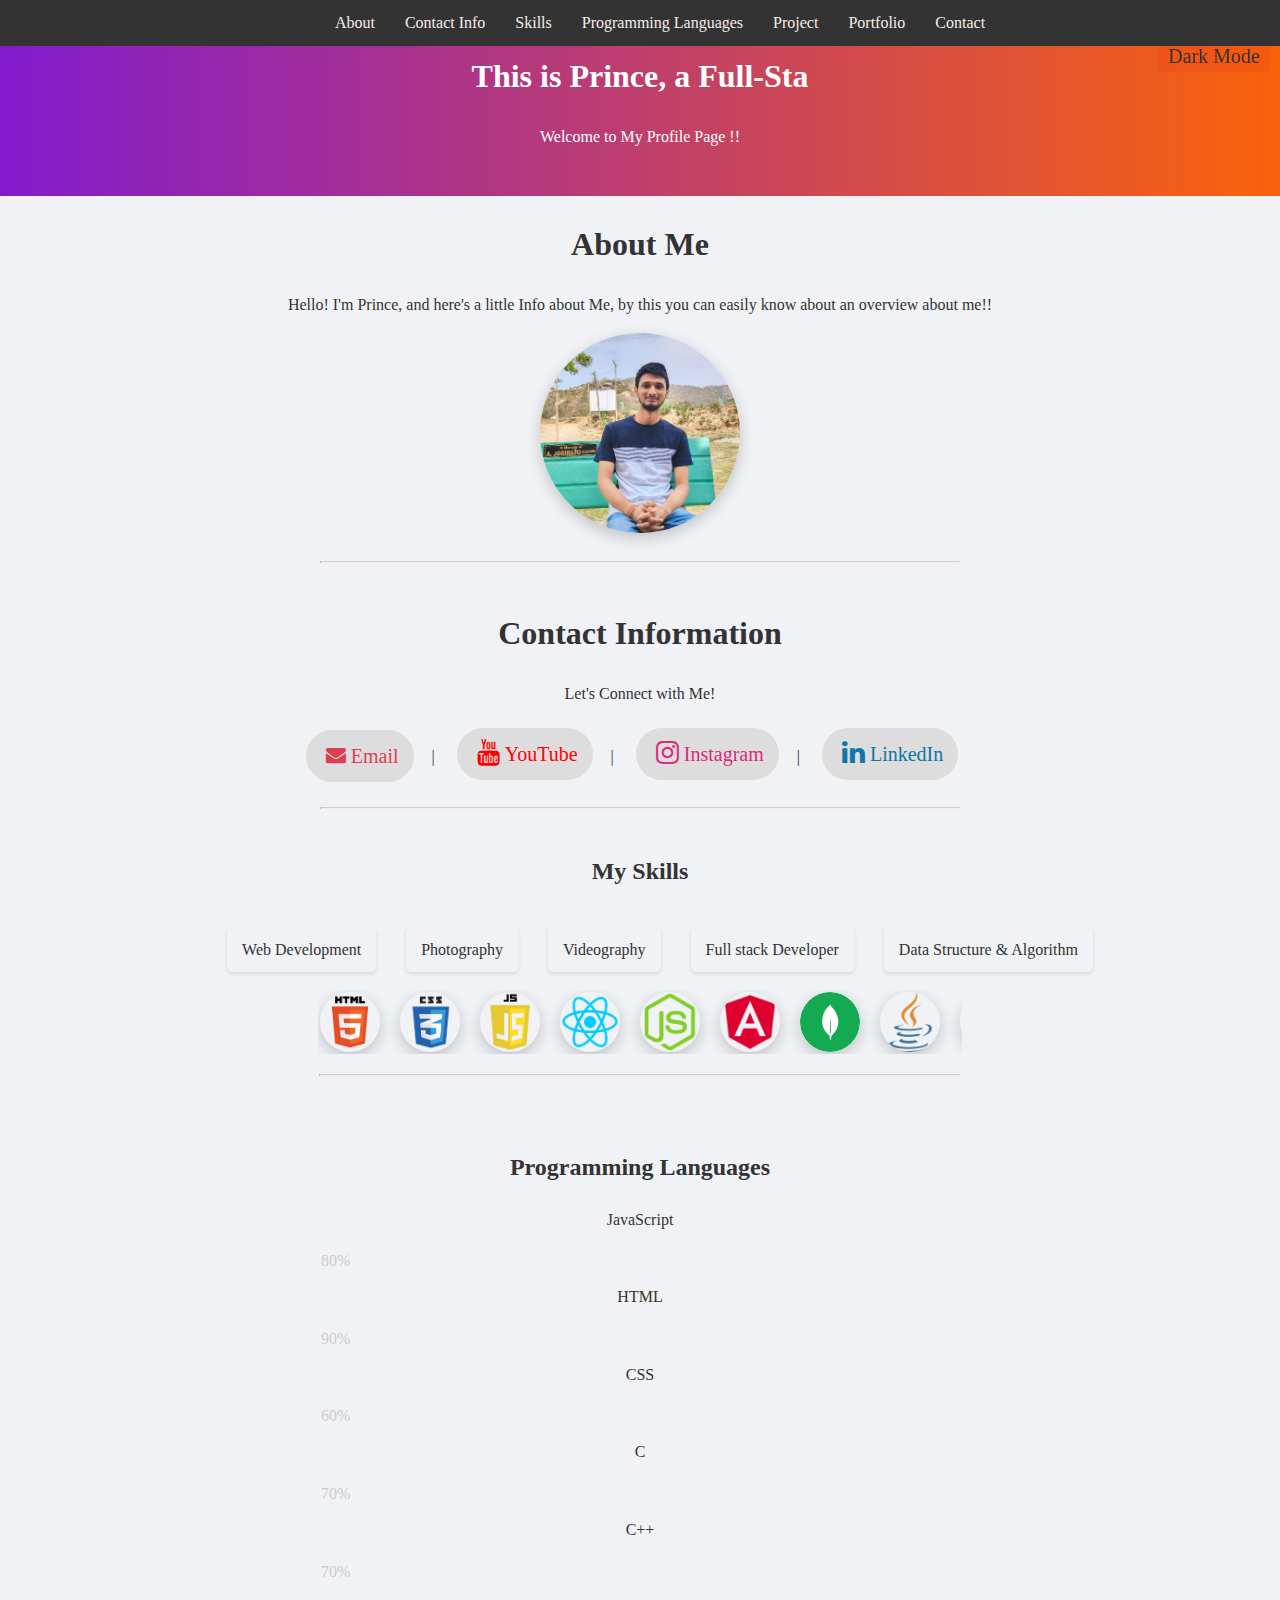
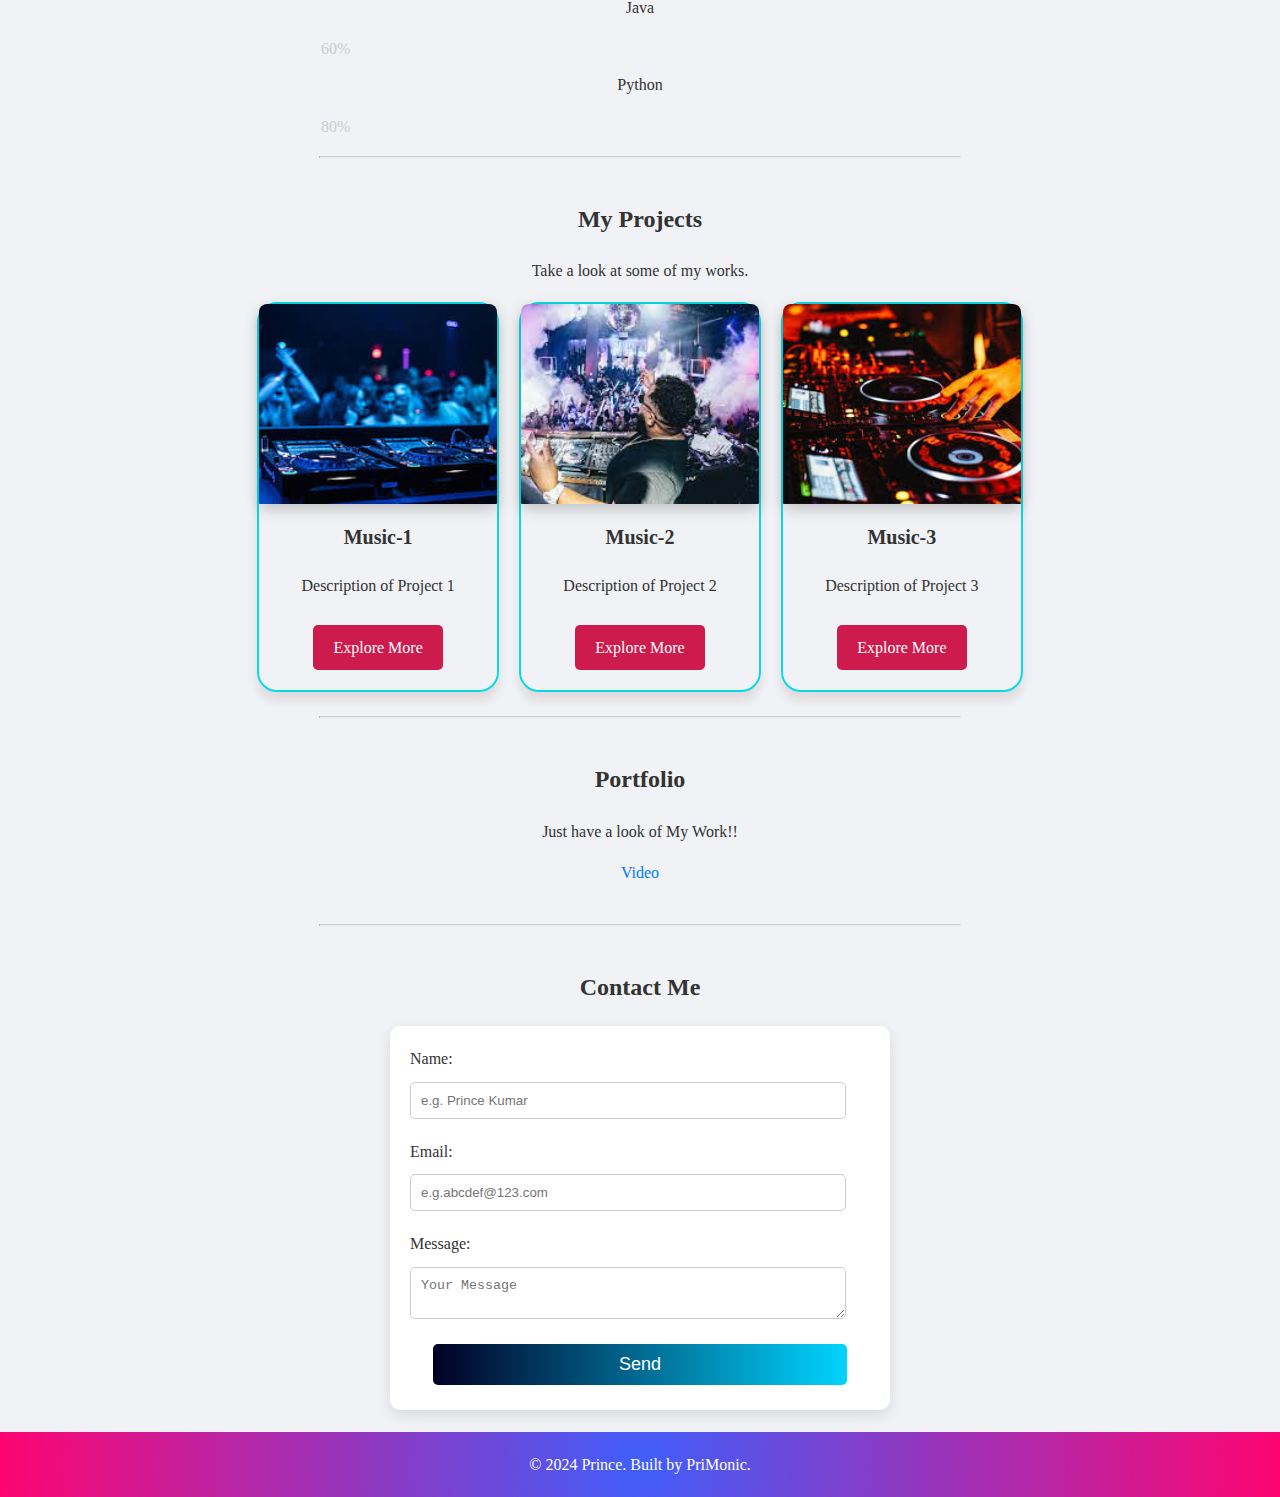
<file: index.html>
<!DOCTYPE html>
<html lang="en">
<head>
    <meta charset="UTF-8">
    <meta name="viewport" content="width=device-width, initial-scale=1.0">
    <title>Prince's Profile Page</title>
    <link rel="icon" type="image/x-icon" href="/assets/favicon.ico">
    <link href="https://fonts.googleapis.com/css2?family=Poppins:ital,wght@0,100;0,200;0,300;0,400;0,500;0,600;0,700;0,800;0,900;1,100;1,200;1,300;1,400;1,500;1,600;1,700;1,800;1,900&display=swap" rel="stylesheet">
    <link rel="stylesheet" href="https://cdnjs.cloudflare.com/ajax/libs/font-awesome/4.7.0/css/font-awesome.min.css">
    <link rel="stylesheet" href="style.css">
    <script src="script.js" defer></script>
</head>
<body>
    <nav class="nav-links">
        <ul>
            <li class="menu-btn"><a href="#about">About</a></li>
            <li class="menu-btn"><a href="#Contact-info">Contact Info</a></li>
            <li class="menu-btn"><a href="#skills">Skills</a></li>
            <li class="menu-btn"><a href="#programming-languages">Programming Languages</a></li>
            <li class="menu-btn"><a href="#pro">Project</a></li>
            <li class="menu-btn"><a href="#portfolio">Portfolio</a></li>
            <li class="menu-btn"><a href="#contact">Contact</a></li>
        </ul>
    </nav>
        <header>
            <h1>This is Prince, a<span class="about-me"></span></h1>
            <p>Welcome to My Profile Page !!</p>
        </header>
        <section id="#about">
            <h1>About Me</h1>
            <p>Hello! I'm Prince, and here's a little Info about Me, by this you can easily know about an overview about me!!</p>
            <img src="Prince.jpg" alt="Prince's Img" width="300px"><hr>
        </section>
        <section id="#Contact-info">
            <h1>Contact Information</h1>
            <p>Let's Connect with Me!</p>
            <p class="sm-handle"> 
                <a href="mailto:princekumar082078@gmail.com;" target="_blank" class="icon-link email-handle"><i class="fa fa-envelope"></i>Email</a>&nbsp;&nbsp;|&nbsp;&nbsp;
                <a href="https://youtube.com/@princerajsaini2713?si=NWpfgWs866Hf7yvc" target="_blank" class="icon-link yt-handle" rel="noopener noreferrer"><i class="fa fa-lg fa-youtube"></i>YouTube</a>&nbsp;&nbsp;|&nbsp;&nbsp;
                <a href="https://www.instagram.com/prince_saini27?igsh=YzVkODRmOTdmMw==" target="_blank" class="icon-link insta-handle" rel="noopener noreferrer"><i class="fa fa-lg fa-instagram"></i>Instagram</a>&nbsp;&nbsp;|&nbsp;&nbsp;
                <a href="https://www.linkedin.com/in/prince-kumar-4a6707288?utm_source=share&utm_campaign=share_via&utm_content=profile&utm_medium=android_app" target="_blank" class="icon-link linkedin-handle" rel="noopener noreferrer"><i class="fa fa-lg fa-linkedin"></i>LinkedIn</a>&nbsp;&nbsp;&nbsp;&nbsp;
                
            </p><hr>
        </section>
        <section  id="skills">
            <h2>My Skills</h2>
            <div class="skill-list">
                <ul class="skill-list">
                    <li class="skill">Web Development</li>
                    <li class="skill">Photography</li>
                    <li class="skill">Videography</li>
                    <li class="skill">Full stack Developer</li>
                    <li class="skill">Data Structure & Algorithm</li>

                </ul>
            </div>
        </section>

        <section class="horizontal-scroll">
            <div class="icon-container">
                <img src="icon/1.png" alt="Icon 1">
                <img src="icon/2.png" alt="Icon 2">
                <img src="icon/3.png" alt="Icon 3">
                <img src="icon/4.png" alt="Icon 4">
                <img src="icon/5.webp" alt="Icon 5">
                <img src="icon/6.webp" alt="Icon 6">
                <img src="icon/7.svg" alt="Icon 7">
                <img src="icon/8.png" alt="Icon 8">
                <img src="icon/9.webp" alt="Icon 9">
                <img src="icon/10.png" alt="Icon 10">
            </div>
        </section>
        <hr>
    
        <section id="programming-languages">
            <h2>Programming Languages</h2>
            <div class="skills">
                <p>JavaScript</p>
                <div class="progress-bar" data-progress="80">80%</div>
            </div>
            <div class="skills">
                <p>HTML</p>
                <div class="progress-bar" data-progress="90">90%</div>
            </div>
            <div class="skills">
                <p>CSS</p>
                <div class="progress-bar" data-progress="60">60%</div>
            </div>
            <div class="skills">
                <p>C</p>
                <div class="progress-bar" data-progress="70">70%</div>
            </div>
            <div class="skills">
                <p>C++</p>
                <div class="progress-bar" data-progress="70">70%</div>
            </div>
            <div class="skills">
                <p>Java</p>
                <div class="progress-bar" data-progress="60">60%</div>
            </div>
            <div class="skills">
                <p>Python</p>
                <div class="progress-bar" data-progress="80">80%</div>
            </div>
        </section>
        <hr>    
    
        <section id="pro">
            <h2>My Projects</h2>
            <p>Take a look at some of my works.</p>
            <section id="projects">
                <div class="project-thumbnail">
                    <div class="thumbnail-content">
                        <img src="img/1.jpg" alt="Project 1">
                        <h3>Music-1</h3>
                        <p>Description of Project 1</p>
                        <a href="project.html" class="btn">Explore More</a>
                    </div>
                </div>
                <div class="project-thumbnail">
                    <div class="thumbnail-content">
                        <img src="img/2.jpg" alt="Project 2">
                        <h3>Music-2</h3>
                        <p>Description of Project 2</p>
                        <a href="project2.html" class="btn">Explore More</a>
                    </div>
                </div>
                <div class="project-thumbnail">
                    <div class="thumbnail-content">
                        <img src="img/3.jpg" alt="Project 3">
                        <h3>Music-3</h3>
                        <p>Description of Project 3</p>
                        <a href="project3.html" class="btn">Explore More</a>
                    </div>
                </div>                        
        
                <!-- Repeat the above structure for each project -->
            </section>
            <!--<p><a href="6_project.html">Project 1</a> | <a href="https://www.pantechsolutions.net/deep-learning-based-food-calorie-estimation-method-in-dietary-assessment">Project 2</a></p>-->
        </section>
        <hr>
        <section id="portfolio">
            <h2>Portfolio</h2>
            <p>Just have a look of My Work!!</p>
            <p><a href="project.html">Video</a></p>
        </section><hr>
        <section id="contact">
            <h2>Contact Me</h2>
            <form>
                <div class="form-group">
                    <label for="name">Name:</label>
                    <input type="text" id="name" name="name" placeholder="e.g. Prince Kumar">
                </div>
                <div class="form-group">    
                    <label for="email">Email:</label>
                    <input type="email" id="email" name="email" placeholder="e.g.abcdef@123.com">
                </div>
                <div class="form-group">
                    <label for="message">Message:</label>
                    <textarea id="message" name="message" placeholder="Your Message"></textarea>
                </div>
                    <button type="submit">Send</button>
            </form>
        </section>
        <footer>
            <p>&copy; 2024 Prince. Built by PriMonic.</p>
        </footer>

         <div class="mode-toggle" id="mode-toggle">
            <span>Dark Mode</span>
        </div>
        <button id="scroll-to-top" title="Go to top"><i class="fas fa-arrow-to-bottom">TOP^</i></button>
        <script>
            function toggleMenu() {
                const navLinks = document.querySelector('.nav-links');
                navLinks.classList.toggle('active');
            }
        </script>

    </body>
</html>
</file>
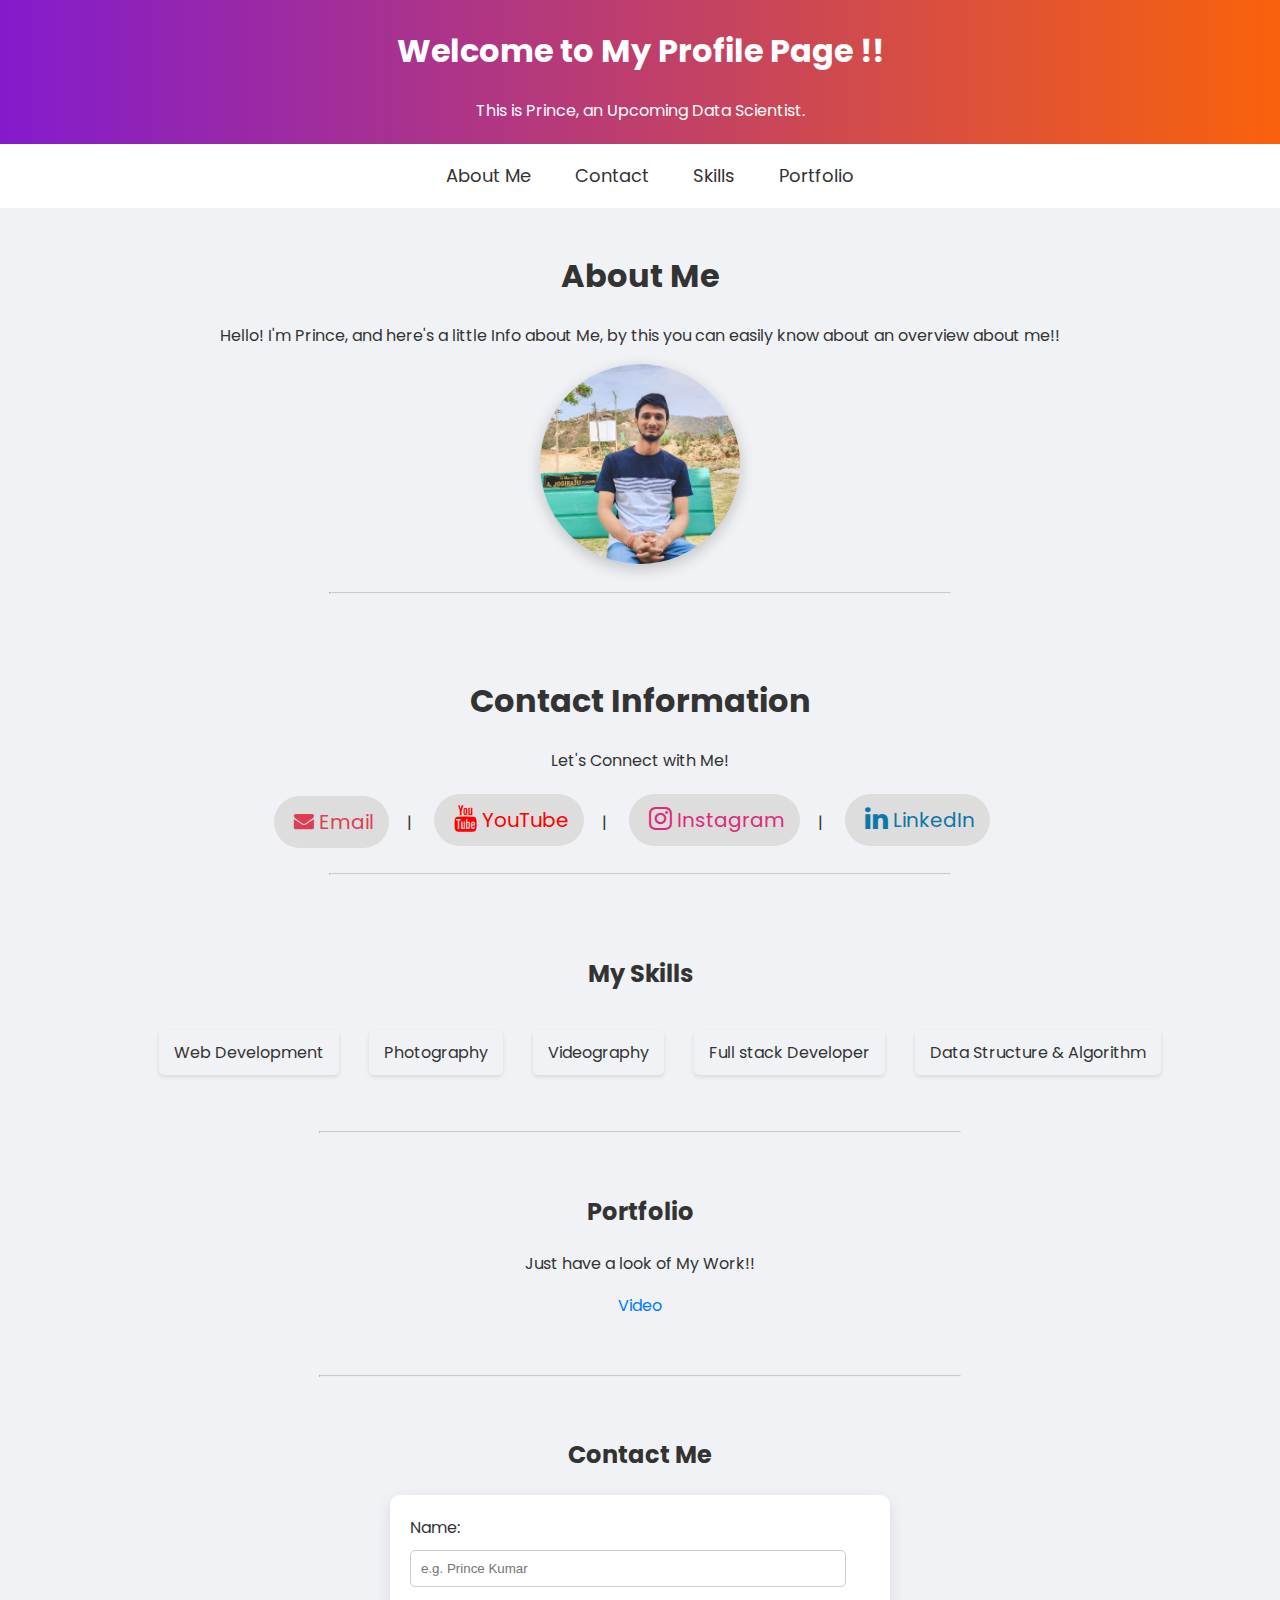
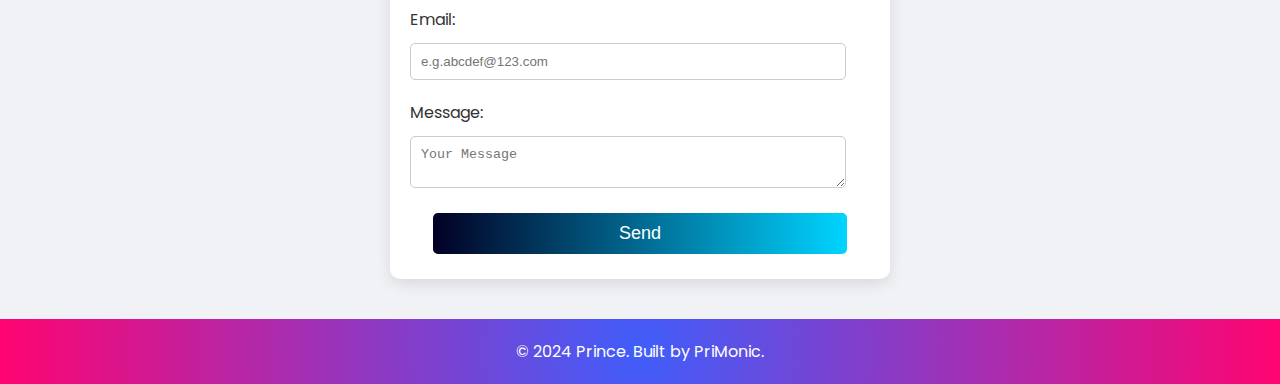
<file: new.html>
<!DOCTYPE html>
<html lang="en">
<head>
    <meta charset="UTF-8">
    <meta name="viewport" content="width=device-width, initial-scale=1.0">
    <title>Prince's Profile Page</title>
    <link rel="icon" type="image/x-icon" href="/assets/favicon.ico">
    <link href="https://fonts.googleapis.com/css2?family=Poppins:ital,wght@0,100;0,200;0,300;0,400;0,500;0,600;0,700;0,800;0,900;1,100;1,200;1,300;1,400;1,500;1,600;1,700;1,800;1,900&display=swap" rel="stylesheet">
    <link rel="stylesheet" href="https://cdnjs.cloudflare.com/ajax/libs/font-awesome/4.7.0/css/font-awesome.min.css">
    <link rel="stylesheet" href="style.css">
</head>
<body>
    <center>
        <header>
            <h1>Welcome to My Profile Page !!</h1>
            <p>This is Prince, an Upcoming Data Scientist.</p>
        </header>
        <nav>
            <div class="hamburger" onclick="toggleMenu()">
                &#9776; <!-- Triple line icon -->
            </div>
            <div class="nav-links">
                <a href="#about">About Me</a>
                <a href="#contact">Contact</a>
                <a href="#skills">Skills</a>
                <a href="#portfolio">Portfolio</a>
            </div>
        </nav>
        <section id="about">
            <h1>About Me</h1>
            <p>Hello! I'm Prince, and here's a little Info about Me, by this you can easily know about an overview about me!!</p>
            <img src="Prince.jpg" alt="Prince's Img" width="300px"><hr>
        </section>
        <section id="contact">
            <h1>Contact Information</h1>
            <p>Let's Connect with Me!</p>
            <p class="sm-handle"> 
                <a href="mailto:princekumar082078@gmail.com;" target="_blank" class="icon-link email-handle"><i class="fa fa-envelope"></i>Email</a>&nbsp;&nbsp;|&nbsp;&nbsp;
                <a href="https://youtube.com/@princerajsaini2713?si=NWpfgWs866Hf7yvc" target="_blank" class="icon-link yt-handle" rel="noopener noreferrer"><i class="fa fa-lg fa-youtube"></i>YouTube</a>&nbsp;&nbsp;|&nbsp;&nbsp;
                <a href="https://www.instagram.com/prince_saini27?igsh=YzVkODRmOTdmMw==" target="_blank" class="icon-link insta-handle" rel="noopener noreferrer"><i class="fa fa-lg fa-instagram"></i>Instagram</a>&nbsp;&nbsp;|&nbsp;&nbsp;
                <a href="https://www.linkedin.com/in/prince-kumar-4a6707288?utm_source=share&utm_campaign=share_via&utm_content=profile&utm_medium=android_app" target="_blank" class="icon-link linkedin-handle" rel="noopener noreferrer"><i class="fa fa-lg fa-linkedin"></i>LinkedIn</a>&nbsp;&nbsp;&nbsp;&nbsp;
                
            </p><hr>
        </section>
        <section id="skills">
            <h2>My Skills</h2>
            <div class="skill-list">
                <ul class="skill-list">
                    <li class="skill">Web Development</li>
                    <li class="skill">Photography</li>
                    <li class="skill">Videography</li>
                    <li class="skill">Full stack Developer</li>
                    <li class="skill">Data Structure & Algorithm</li>

                </ul>
            </div>
        </section><hr>
        <section id="portfolio">
            <h2>Portfolio</h2>
            <p>Just have a look of My Work!!</p>
            <p><a href="project.html">Video</a></p>
        </section><hr>
        <section>
            <h2>Contact Me</h2>
            <form>
                <div class="form-group">
                    <label for="name">Name:</label>
                    <input type="text" id="name" name="name" placeholder="e.g. Prince Kumar">
                </div>
                <div class="form-group">    
                    <label for="email">Email:</label>
                    <input type="email" id="email" name="email" placeholder="e.g.abcdef@123.com">
                </div>
                <div class="form-group">
                    <label for="message">Message:</label>
                    <textarea id="message" name="message" placeholder="Your Message"></textarea>
                </div>
                    <button type="submit">Send</button>
            </form>
        </section>
        <footer>
            <p>&copy; 2024 Prince. Built by PriMonic.</p>
        </footer>
    </center>
    <style>
        body {
    font-family: 'Poppins', sans-serif;
    background-color: #f0f2f5;
    color: #333;
    line-height: 1.6;
    margin: 0;
}
h1, h2 {
    font-weight: 700;
}
p {
    font-weight: 400;
}
a {
    color: #007bff;
    text-decoration: none;
}
hr {
    width: 50%;
    margin: 20px auto; 
    border-top: 1px solid #ccc; 
}
header {
    background: linear-gradient(to right, #831bcd, #f9620b);
    color: #fff;
    padding: 4px 0;
    text-align: center;
    width: 100%;
}
nav {
    position: relative;
    width: 100%;
    background: #fff;
    padding: 10px;
}
.hamburger {
    display: none;
    font-size: 30px;
    cursor: pointer;
}
.nav-links {
    display: flex;
    justify-content: center;
    gap: 20px;
}
.nav-links a {
    text-decoration: none;
    color: #333;
    font-size: 18px;
    padding: 8px 12px;
    border-radius: 5px;
    transition: background 0.3s;
}
.nav-links a:hover {
    background: #f0f2f5;
}
section {
    padding: 20px;
    text-align: center;
}
img {
    width: 200px;
    height: 200px;
    border-radius: 50%;
    box-shadow: 0 5px 15px rgba(0,0,0,0.2);
    object-fit: cover;
}
.skill-list {
    display: flex;
    flex-direction: row;
    justify-content: center;
    gap: 30px;
}
.skill-list li {
    list-style-type: none;
    background: #f0f2f5;
    padding: 10px 15px;
    border-radius: 5px;
    box-shadow: 0 2px 4px rgba(0,0,0,0.1);
}
.skill:hover {
    transform: scale(1.1);
}
form {
    width: 100%;
    max-width: 500px;
    margin: 20px auto;
    padding: 20px;
    background: #fff;
    box-shadow: 0 5px 15px rgba(0,0,0,0.1);
    box-sizing: border-box;
}
.form-group {
    display: flex;
    flex-direction: column;
    align-items: flex-start;
    margin-bottom: 15px; 
}
.form-group label {
    margin-bottom: 5px; /* Space between label and input */
}
form input[type="text"],
form input[type="email"],
form textarea, form button {
    width: 90%;
    padding: 10px;
    border: 1px solid #ccc;
    border-radius: 5px;
    margin: 5px 0;
}
form button {
    background: rgb(2, 0, 36);
    background: linear-gradient(90deg, rgba(2, 0, 36, 1) 0%, rgba(0, 212, 255, 1) 100%, rgba(17, 17, 200, 1) 35%);
    color: #fff;
    border: none;
    border-radius: 5px;
    cursor: pointer;
    font-size: 18px;
}
form button:hover {
    background: rgb(2, 0, 36);
    background: linear-gradient(90deg, rgba(2, 0, 36, 1) 0%, rgba(0, 212, 255, 1) 100%, rgba(17, 17, 200, 1) 35%);
}
    </style>
    <script>
        function toggleMenu() {
            const navLinks = document.querySelector('.nav-links');
            navLinks.classList.toggle('active');
        }
    </script>
</body>
</html>
</file>
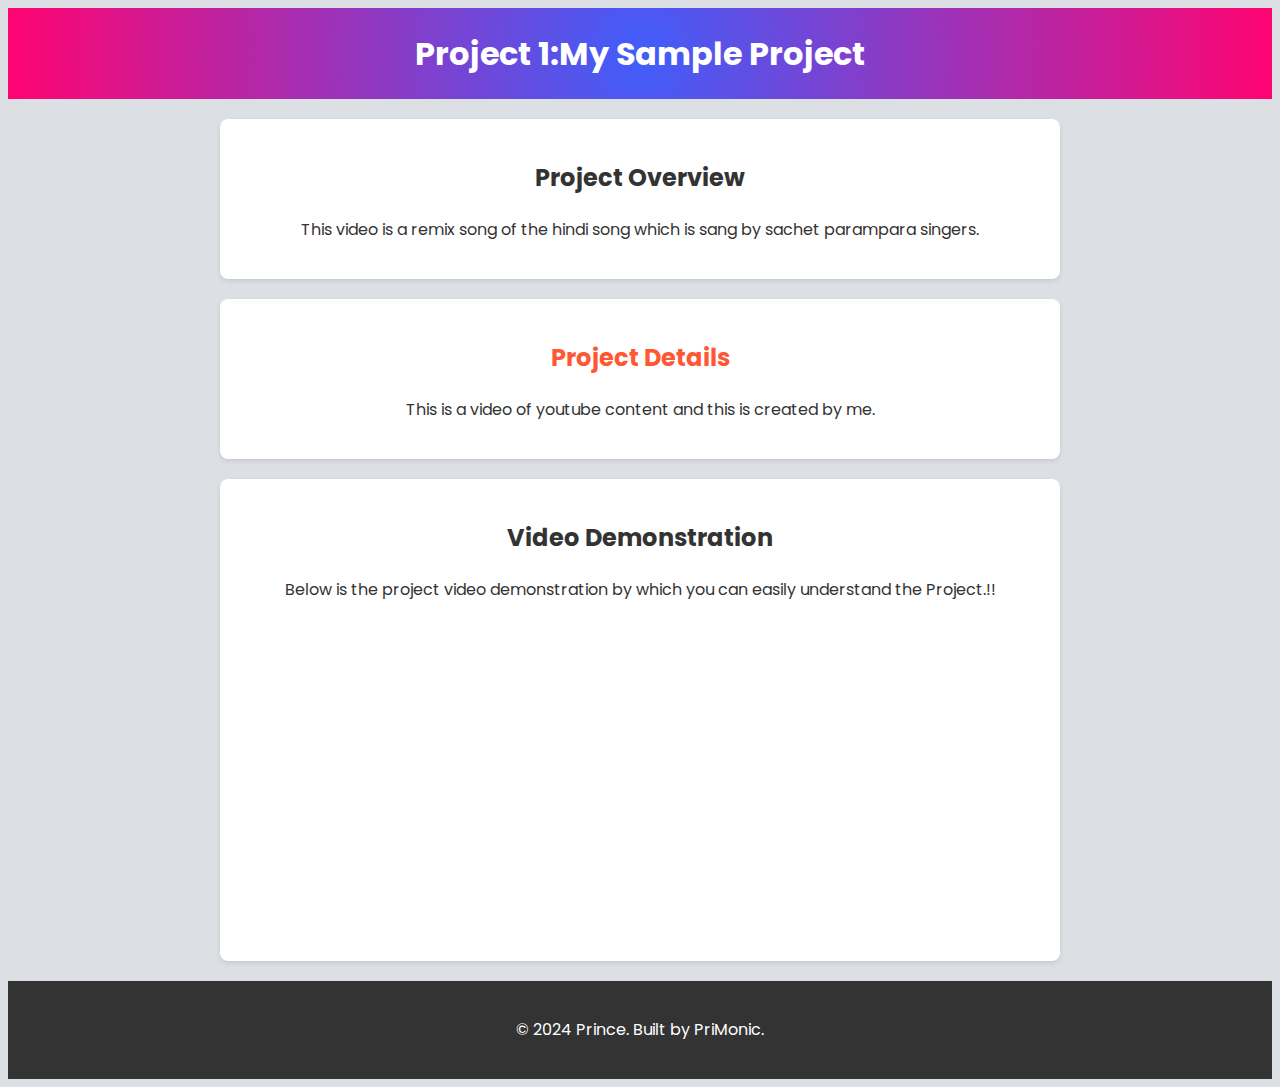
<file: project.html>
<!DOCTYPE html>
<html lang="en">
<head>
    <meta charset="UTF-8">
    <meta name="viewport" content="width=device-width, initial-scale=1.0">
    <title>Project Sample</title>
    <link rel="preconnect" href="https://fonts.googleapis.com">
<link rel="preconnect" href="https://fonts.gstatic.com" crossorigin>
<link href="https://fonts.googleapis.com/css2?family=Poppins:ital,wght@0,100;0,200;0,300;0,400;0,500;0,600;0,700;0,800;0,900;1,100;1,200;1,300;1,400;1,500;1,600;1,700;1,800;1,900&display=swap" rel="stylesheet">
<link rel="stylesheet" href="project_css.css">
</head>
<body>
    <header>
        <h1 style="margin: 0;color:#ffffff">Project 1:My Sample Project</h1><!--inline css example-->
    </header>
    <section style="text-align: center;"><!--inline css example-->
        <h2>Project Overview</h2>
        <p>This video is a remix song of the hindi song which is sang by sachet parampara singers.</p>
    </section>
    <section>
        <h2 style="color: #FF5733;">Project Details</h2>
        <p>This is a video of youtube content and this is created by me.</p>
    </section>
    <section>
        <h2>Video Demonstration</h2>
        <p>Below is the project video demonstration by which you can easily understand the Project.!!</p>
        <iframe width="560" height="315" src="https://www.youtube.com/embed/UIP7kU1KO8U?si=eJzw4BIuvyjhUTIh" title="My Youtube Video" frameborder="0" allow="accelerometer; autoplay; clipboard-write; encrypted-media; gyroscope; picture-in-picture; web-share" referrerpolicy="strict-origin-when-cross-origin" allowfullscreen></iframe>
    </section>
    <footer>
        <p>&copy; 2024 Prince. Built by PriMonic.</p>   
    </footer>

</body>
</html>
</file>
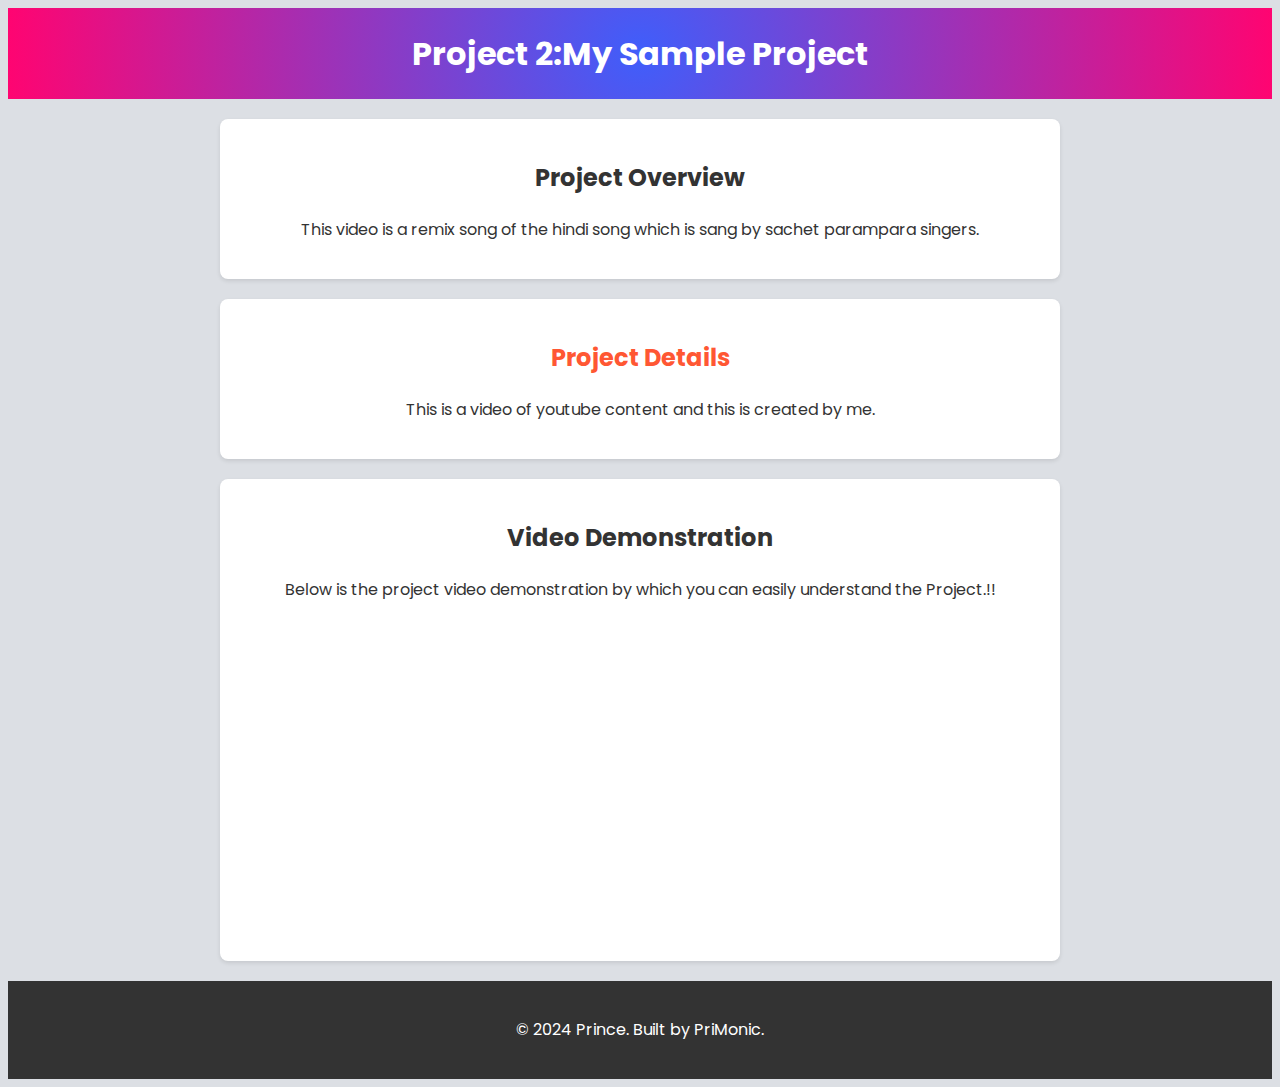
<file: project2.html>
<!DOCTYPE html>
<html lang="en">
<head>
    <meta charset="UTF-8">
    <meta name="viewport" content="width=device-width, initial-scale=1.0">
    <title>Project Sample</title>
    <link rel="preconnect" href="https://fonts.googleapis.com">
<link rel="preconnect" href="https://fonts.gstatic.com" crossorigin>
<link href="https://fonts.googleapis.com/css2?family=Poppins:ital,wght@0,100;0,200;0,300;0,400;0,500;0,600;0,700;0,800;0,900;1,100;1,200;1,300;1,400;1,500;1,600;1,700;1,800;1,900&display=swap" rel="stylesheet">
<link rel="stylesheet" href="project2.css">
</head>
<body>
    <header>
        <h1 style="margin: 0;color:#ffffff">Project 2:My Sample Project</h1><!--inline css example-->
    </header>
    <section style="text-align: center;"><!--inline css example-->
        <h2>Project Overview</h2>
        <p>This video is a remix song of the hindi song which is sang by sachet parampara singers.</p>
    </section>
    <section>
        <h2 style="color: #FF5733;">Project Details</h2>
        <p>This is a video of youtube content and this is created by me.</p>
    </section>
    <section>
        <h2>Video Demonstration</h2>
        <p>Below is the project video demonstration by which you can easily understand the Project.!!</p>
        <iframe width="560" height="315" src="https://www.youtube.com/embed/LYsOHUPP50M?si=sj_kxO6by9MRLgnQ" title="YouTube video player" frameborder="0" allow="accelerometer; autoplay; clipboard-write; encrypted-media; gyroscope; picture-in-picture; web-share" referrerpolicy="strict-origin-when-cross-origin" allowfullscreen></iframe>
    </section>
    <footer>
        <p>&copy; 2024 Prince. Built by PriMonic.</p>   
    </footer>

</body>
</html>
</file>
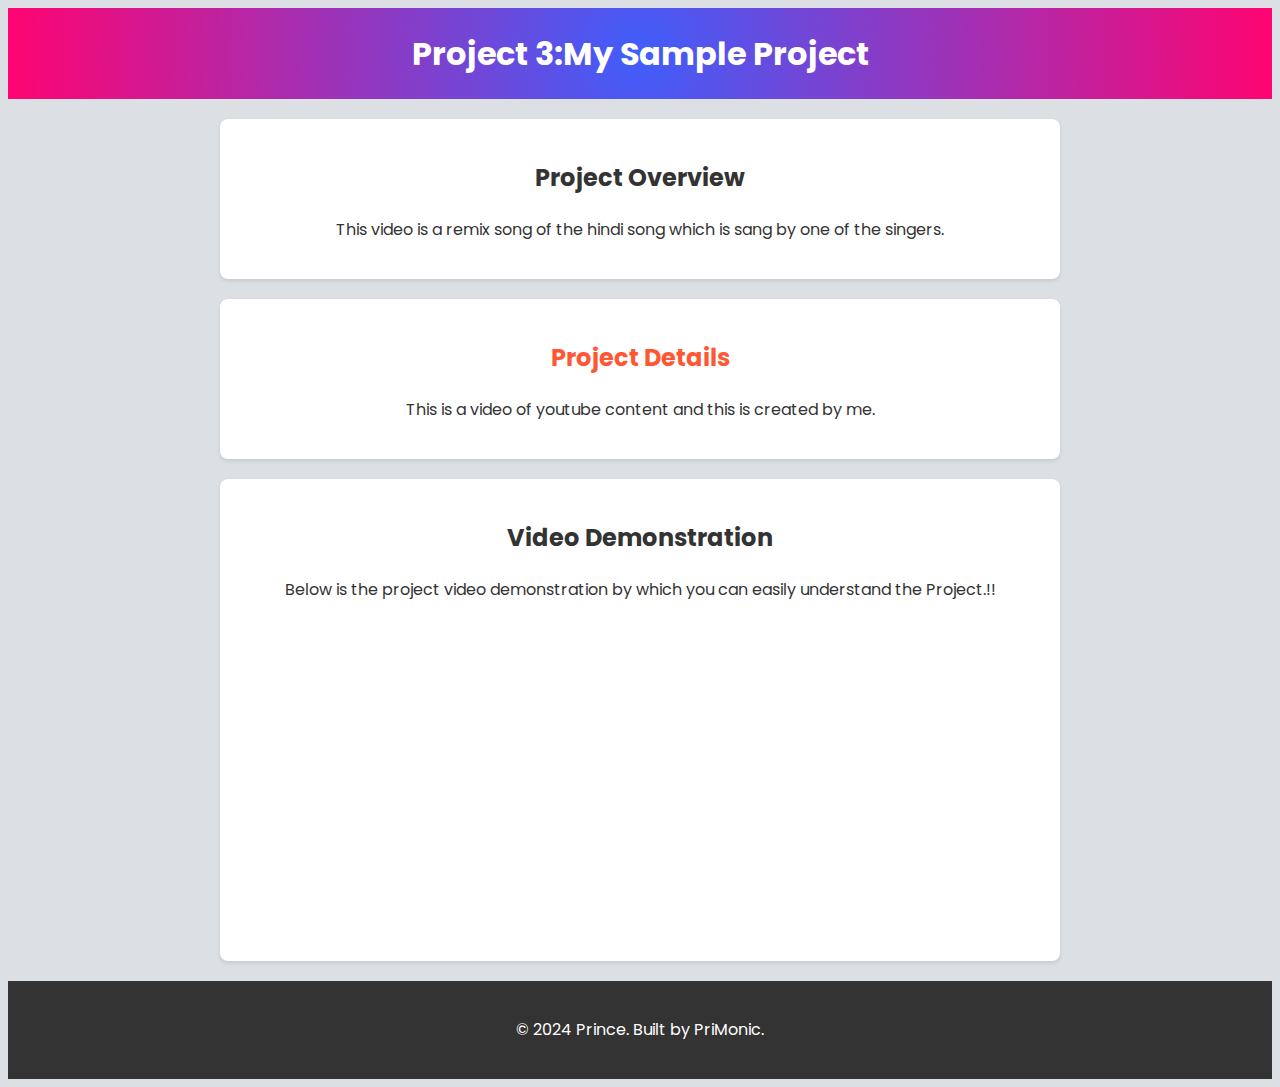
<file: project3.html>
<!DOCTYPE html>
<html lang="en">
<head>
    <meta charset="UTF-8">
    <meta name="viewport" content="width=device-width, initial-scale=1.0">
    <title>Project Sample</title>
    <link rel="preconnect" href="https://fonts.googleapis.com">
<link rel="preconnect" href="https://fonts.gstatic.com" crossorigin>
<link href="https://fonts.googleapis.com/css2?family=Poppins:ital,wght@0,100;0,200;0,300;0,400;0,500;0,600;0,700;0,800;0,900;1,100;1,200;1,300;1,400;1,500;1,600;1,700;1,800;1,900&display=swap" rel="stylesheet">
<link rel="stylesheet" href="project3.css">
</head>
<body>
    <header>
        <h1 style="margin: 0;color:#ffffff">Project 3:My Sample Project</h1><!--inline css example-->
    </header>
    <section style="text-align: center;"><!--inline css example-->
        <h2>Project Overview</h2>
        <p>This video is a remix song of the hindi song which is sang by one of the singers.</p>
    </section>
    <section>
        <h2 style="color: #FF5733;">Project Details</h2>
        <p>This is a video of youtube content and this is created by me.</p>
    </section>
    <section>
        <h2>Video Demonstration</h2>
        <p>Below is the project video demonstration by which you can easily understand the Project.!!</p>
        <iframe width="560" height="315" src="https://www.youtube.com/embed/lmDHWiUHF84?si=8TGgCYq7AT1NNR9Q" title="YouTube video player" frameborder="0" allow="accelerometer; autoplay; clipboard-write; encrypted-media; gyroscope; picture-in-picture; web-share" referrerpolicy="strict-origin-when-cross-origin" allowfullscreen></iframe>
    </section>
    <footer>
        <p>&copy; 2024 Prince. Built by PriMonic.</p>   
    </footer>

</body>
</html>
</file>
<file: style.css>
body{
    font-family: 'Poppins' sans-serif;
    background-color: #f0f2f5;
    color: #333;
    line-height: 1.6;
    margin: 0;
}
nav {
    position: fixed;
    top: 0;
    width: 100%;
    background-color: #271c1c;
    z-index: 1000;

}
nav ul {
    display: flex;
    justify-content: center;
    list-style: none;
    margin: 0;
    background-color: #333;
}

nav ul li {
    margin: 10px 15px;
}
.menu-btn:hover{
    color: black;
    font-size: 17px;
}
.menu-btn:visited{
    background-color: black;
    color: aqua;
}
nav ul li a {
    text-decoration: none;
    color: #f8eded;
}
h1,h2{
    font-weight: 700;
}
p{
    font-weight: 400;
}
a{
    color: #007bff;
    text-decoration: none;
}
hr{
    width: 50%;
    margin: 20px auto; 
    border-top: 1px solid #ccc; 
}
.email-handle{
    color:#dd3e54;
    display: inline-flex;
}
.sm-handle a{
    display: inline-flex;
    background-color: #ddd;
    padding: 10px 15px;
    border-radius: 30px;
    margin: 5px 10px;
    text-decoration: none;
    font-size: 1.25em;
}
.sm-handle a:hover{
    background-color: rgb(30 30 30 /25%);
}
.sm-handle a i{
    margin: 5px;
}
.yt-handle{
    color:#FF0000;
}
.linkedin-handle{
    color:#0e76a8;
}
.insta-handle{
    color: #dd2a7b;
}
.fas{
    margin-right: 1px;
    color: inherit; 
}
a {
    font-weight: 400;
    color: #007bff;
    text-decoration: none;
}
a:hover{
    color: #0056b3;
}
header{
    background: linear-gradient(to right, #831bcd,#f9620b);
    color: #fff;
    padding: 30px 0;
    text-align: center;
    width: 100%;
}
section{
    padding: 2px;
    text-align: center;
}
img{
    width: 200px;
    height: 200px;
    border-radius: 50%;
    box-shadow: 0 5px 15px rgba(0,0,0,0.2);
    object-fit: cover;
}
.skill-list{
    display: flex;
    flex-direction: row;
    justify-content: center;
    gap: 30px;
}
.skill-list li{
    list-style-type: none;
    background: #f0f2f5;
    color: #333;
    padding: 10px 15px;
    border-radius: 5px;
    box-shadow: 0 2px 4px rgba(0,0,0,0.1);
    animation: bounce 1s infinite alternate;
}
.icon-link:hover {
    transform: scale(1.1);
}

form {
    width: 100%;
    max-width: 500px;
    margin: 20px auto;
    padding: 20px;
    background: #fff;
    box-shadow: 0 5px 15px rgba(0,0,0,0.1);
    box-sizing: border-box;
    border-radius: 10px;
}
.form-group {
    display: flex;
    flex-direction: column;
    align-items: flex-start;
    margin-bottom: 15px; 
}

.form-group label {
    margin-bottom: 5px; 
    color: #333;/* Space between label and input */
}
form input[type="text"],
form input[type="email"],
form textarea,form button{
    width: 90%;
    padding: 10px;
    border: 1px solid #ccc;
    border-radius: 5px;
    margin: 5px 0;
}
form button {
    background: rgb(2,0,36);
    background: linear-gradient(90deg, rgba(2,0,36,1) 0%,rgba(0,212,255,1) 100%, rgba(17,17,200,1) 35%);
    color: #fff;
    border: none;
    border-radius: 5px;
    cursor: pointer;
    font-size: 18px;
}

form button:hover {
    background: rgb(2,0,36);
    background: linear-gradient(90deg, rgba(2,0,36,1) 0%, rgba(17,17,200,1) 35%, rgba(0,212,255,1) 100%);
}
footer{
    background: rgb(63,94,251);
    background: radial-gradient(circle, rgba(63,94,251,1) 0%, rgba(255,4,113,1) 100%);
    color: #fff;
    padding: 4px 0;
    text-align: center;
    width: 100%;
}

@media only screen and (max-width: 768px) {
    .skill-list {
        flex-direction: column; /* Stacks skills vertically on smaller screens */
    }
    nav ul {
        flex-direction: column;

    }
    .mode-toggle {
        font-size: 16px;
        padding: 10px;
    }
    
    .skills .progress-bar {
        padding: 5px;
    }
}
/* Scroll to Top Button */
#scroll-to-top {
    position: fixed;
    bottom: 20px;
    right: 20px;
    font-size: 10px;
    cursor: pointer;
    color: #fff;
    background-color: #333;
    padding: 10px 20px;
    border-radius: 100px;
    box-shadow: 0 2px 5px rgba(0,0,0,0.1);
    display: none;
    z-index: 1000;
    transition: background 0.3s;
}
#scroll-to-top:hover{
    background: #555;
}
@media only screen and (max-width: 688px) {
    .sm-handle {
        display: flex;
        flex-direction: column; /* Stacks icons vertically */
        align-items: center; /* Center-aligns the content */
    }
    .sm-handle a {
        width: 90%;
        margin: 5px 0;
        font-size: 1em; /* Adjust font size */
        justify-content: center; /* Centers the content within the anchor */
    }
    .sm-handle a i {
        margin: 0 5px 0 0; /* Adjusts icon margin */
    }

}
/* Responsive adjustments for nav */
@media (max-width: 992px) {
    nav {
        padding: 10px; /* Adjust padding for smaller screens */
    }

    header {
        padding-top: 60px; /* Maintain consistent padding */
    }
}

@media (max-width: 768px) {
    nav {
        padding: 8px; /* Further adjust padding for smaller screens */
    }

    header {
        padding-top: 60px; /* Maintain consistent padding */
    }
}
@media only screen and (max-width: 480px) {
    header, footer {
        padding: 15px; /* Adjusts padding for smaller screens */
    }

    section, form {
        width: calc(100% - 20px); /* Adjusts width to ensure spacing on very small screens */
        margin: 10px auto;
    }


    h1, h2 {
        font-size: 16px; /* Adjusts heading sizes for better readability on small devices */
    }
}

@keyframes bounce {
    from {
        transform: translateY(0);
    }
    to {
        transform: translateY(-10px);
    }
}


.horizontal-scroll {
    overflow-x: hidden;
    white-space: nowrap;
    width: 50%; /* Set width to 50% */
    margin: 0 auto;  /* Occupy full width of the screen */
}

.icon-container {
    display: flex; /* Display icons in a row */
    animation: scrollAnimation 10s linear infinite; /* Adjust animation duration as needed */
    width:max-content; /* Make the container width fit its content */
}

.icon-container img {
    width: 60px; /* Adjust the width of icons as needed */
    height: 60px; /* Adjust the height of icons as needed */
    margin-right: 20px; /* Adjust margin between icons as needed */
}

@keyframes scrollAnimation {
    0% {
        transform: translateX(100vw); /* Start from the right edge of the viewport */
    }
    100% {
        transform: translateX(-100%); /* Move to the left edge */
    }
}

/* CSS for Dark Mode */

.dark-mode {
    background-color: #333;
    color: #fff;
    
}

.dark-mode button {
    background-color: #555;
    color: #fff;
    
}
#mode-toggle{
    position: fixed;
    top: 40px;
    right: 10px;
    cursor: pointer;
    font-size: 20px;
}
.mode-toggle span {
    padding: 5px 10px;
    background-color: rgba(240, 16, 16, 0.1);
    border-radius: 5px;
}
/* --------------------------- Programming skill section --------------------------- */
#programming-languages {
    margin-top: 50px; /* Adjust spacing as needed */
}

#programming-languages .skills {
    width: 50%; /* Set width to 50% */
    margin-left: auto;
    margin-right: auto;
}

#programming-languages .progress-bar {
    width:0;
    height: 20px;
    background: linear-gradient(to right, #d97913, #6f2fef);
    border-radius: 10px;
    color: #ccc;
    font-style: bold;
}

#programming-languages .progress {
    height: 100%;
    border-radius: 10px;
    background-color: transparent;
}

#programming-languages .progress-bar.animated {
    animation: animateProgress 1s ease forwards;
}

@keyframes animateProgress {
    to {
        width: var(--progress); /* Animate to the specified progress */
    }
}

/* Style for Thumbnails Section */
#projects {
    display: grid;
    width: 60%; /* Set the width to 100% */
    max-width: 1200px; /* Adjust the max-width property as needed */
    margin: 0 auto; /* Center the projects section horizontally */
    grid-template-columns: repeat(3, 1fr); /* Three columns layout */
    gap: 20px; /* Spacing between thumbnails */
}
.project-thumbnail:hover{
    background-color: #3aeeee;
    transform: scale(1.1);
}
.project-thumbnail {
    border: 2px solid #0adae5; /* Border around each thumbnail */
    border-radius: 20px;
    box-shadow: 0 9px 9px rgba(84, 17, 17, 0.1); /* Add shadow */
}

.thumbnail-content {
    padding: 0px 0px 20px 0px; /* Padding inside the thumbnail frame */
}

.thumbnail-content img {
    width: 100%; /* Make image responsive */
    border-radius: 8px 8px 1px 1px; 
}

.thumbnail-content h3 {
    margin-top: 10px;
    font-size: 20px; /* Adjust title font size */
}

.thumbnail-content p {
    margin-top: 10px;
}

.thumbnail-content .btn {
    display:inline-flex;
    margin-top: 10px;
    padding: 10px 20px;
    background-color: #cd1b4d;
    color: #fff;
    text-decoration: none;
    border-radius: 5px;
}

.thumbnail-content .btn:hover {
    background-color: #42e733;
}

@media (max-width: 992px) {
    #projects {
        grid-template-columns: repeat(2, 1fr); /* Two columns layout for medium screens */
    }
}

@media (max-width: 768px) {
    #projects {
        grid-template-columns: 1fr; /* Single column layout for small screens */
    }
}
</file>
<file: project_css.css>
body{
    font-family: 'Poppins', sans-serif;
    background-color: #dcdfe4;
    color: #333;
    line-height: 1.6;
    text-align: center;
}

header{
    background: rgb(63,94,251);
    background: radial-gradient(circle, rgba(63,94,251,1) 0%, rgba(255,4,113,1) 100%);
    text-align: center;
}
header, footer{
    color: #ffffff;
    text-align: center;
    padding: 20px 0px;
}
footer{
    background-color: #333;
}
h1,h2{
    color: #333;
}
p{
    font-size: 16px;
}
iframe{
    border: none;
}
section{
    margin: 20px auto;
    padding: 20px;
    background-color: #ffffff;
    box-shadow: 0 2px 4px rgba(0,0,0,0.1);
    border-radius: 8px;
    max-width: 800px;
}
</file>
<file: project2.css>
body{
    font-family: 'Poppins', sans-serif;
    background-color: #dcdfe4;
    color: #333;
    line-height: 1.6;
    text-align: center;
}

header{
    background: rgb(63,94,251);
    background: radial-gradient(circle, rgba(63,94,251,1) 0%, rgba(255,4,113,1) 100%);
    text-align: center;
}
header, footer{
    color: #ffffff;
    text-align: center;
    padding: 20px 0px;
}
footer{
    background-color: #333;
}
h1,h2{
    color: #333;
}
p{
    font-size: 16px;
}
iframe{
    border: none;
}
section{
    margin: 20px auto;
    padding: 20px;
    background-color: #ffffff;
    box-shadow: 0 2px 4px rgba(0,0,0,0.1);
    border-radius: 8px;
    max-width: 800px;
}
</file>
<file: project3.css>
body{
    font-family: 'Poppins', sans-serif;
    background-color: #dcdfe4;
    color: #333;
    line-height: 1.6;
    text-align: center;
}

header{
    background: rgb(63,94,251);
    background: radial-gradient(circle, rgba(63,94,251,1) 0%, rgba(255,4,113,1) 100%);
    text-align: center;
}
header, footer{
    color: #ffffff;
    text-align: center;
    padding: 20px 0px;
}
footer{
    background-color: #333;
}
h1,h2{
    color: #333;
}
p{
    font-size: 16px;
}
iframe{
    border: none;
}
section{
    margin: 20px auto;
    padding: 20px;
    background-color: #ffffff;
    box-shadow: 0 2px 4px rgba(0,0,0,0.1);
    border-radius: 8px;
    max-width: 800px;
}
</file>
